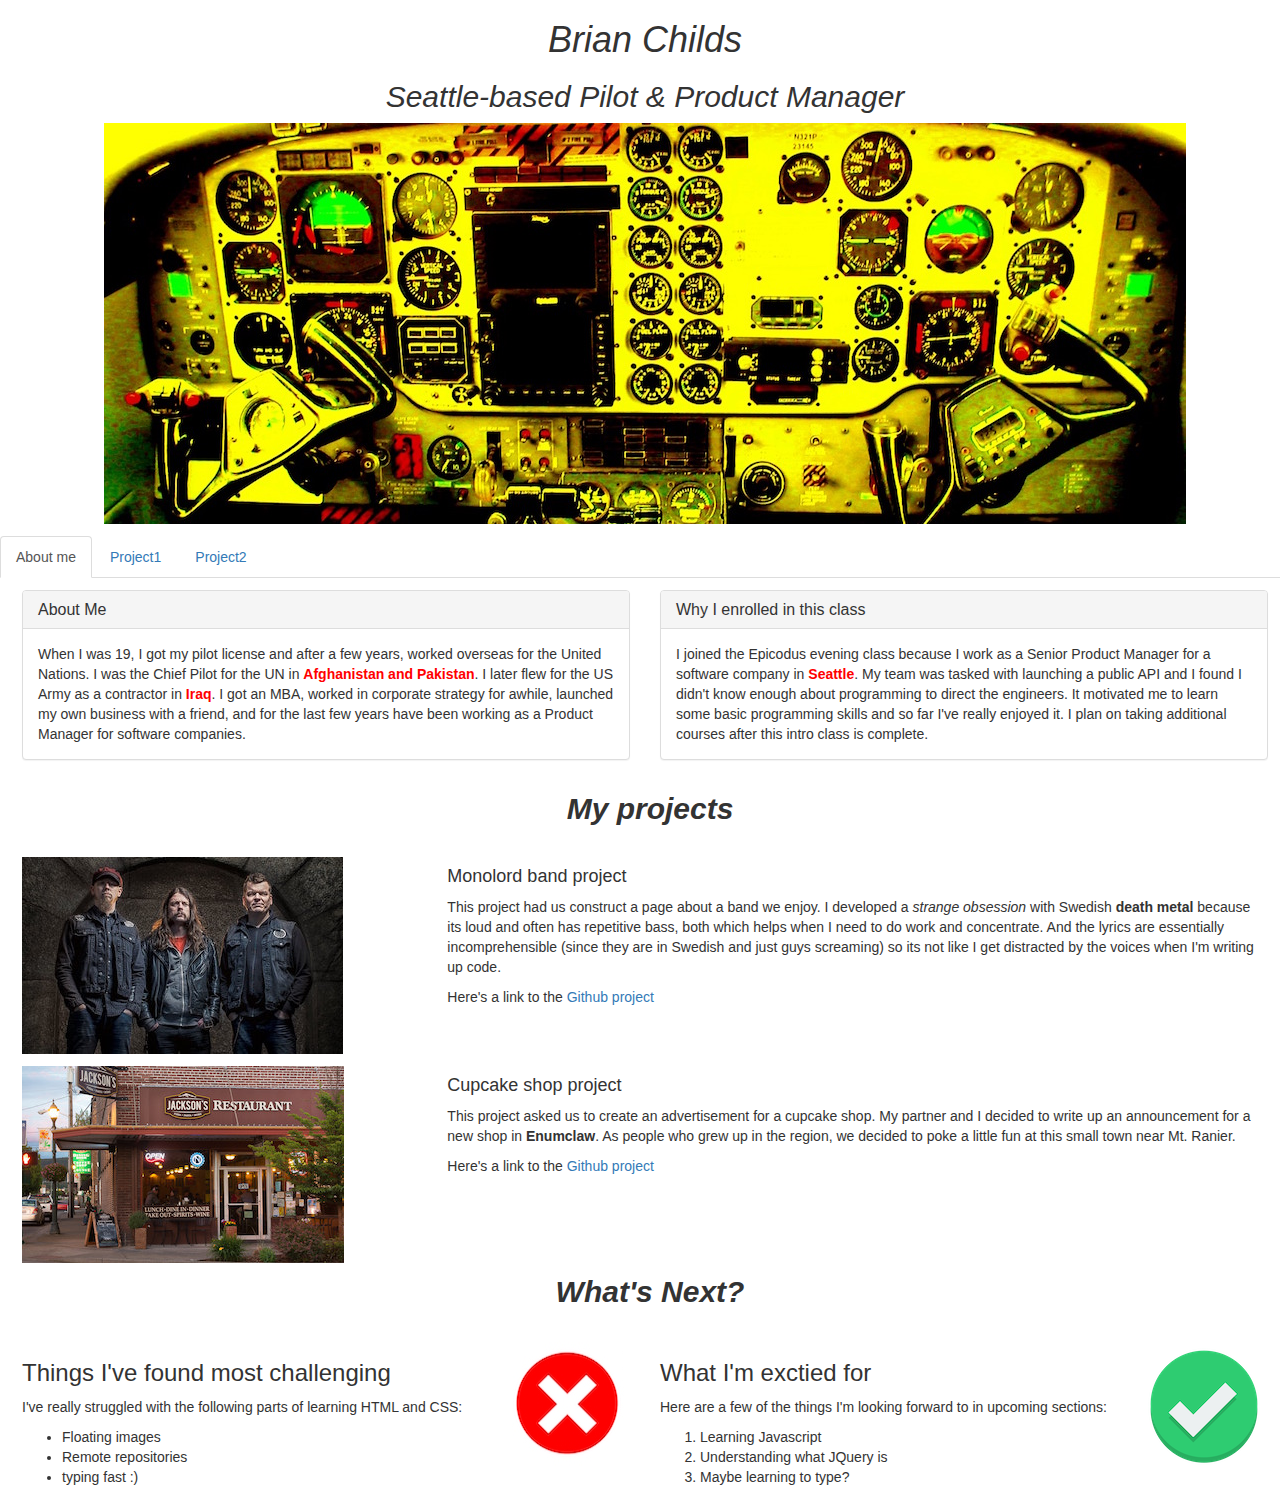
<file: index.html>
<!DOCTYPE html>
<html lang="en" dir="ltr">
  <head>
    <link rel="stylesheet" href="css/bootstrap.css">
    <link rel="stylesheet" href="css/styles.css">
    <title>Brian Childs bio</title>
  </head>

  <body>

    <div class="intro">
      <h1>Brian Childs</h1>
      <h2>Seattle-based Pilot & Product Manager</h2>
      <img class="img-responsive" src="img/the-office.jpg" alt="cockpit of Kingair 200">
    </div>


    <ul class="nav nav-tabs">
      <li role="presentation" class="active"><a href="#">About me</a></li>
      <li role="presentation"><a href="https://github.com/seattlebrian/band" target="_blank">Project1</a></li>
      <li role="presentation"><a href="https://github.com/seattlebrian/cupcake-shop" target="_blank">Project2</a></li>
    </ul>

    <div class="row">
      <div class="container1">


      <div class="col-md-6">
        <div class="panel panel-default">
          <div class="panel-heading">
            <h3 class="panel-title">About Me</h3>
          </div>
          <div class="panel-body">
            When I was 19, I got my pilot license and after a few years, worked overseas for the United Nations. I was the Chief Pilot for the UN in <span class="places"> Afghanistan and Pakistan</span>. I later flew for the US Army as a contractor in <span class="places">Iraq</span>. I got an MBA, worked in corporate strategy for awhile, launched my own business with a friend, and for the last few years have been working as a Product Manager for software companies.
          </div>
        </div>
      </div>



      <div class="col-md-6">
        <div class="panel panel-default">
          <div class="panel-heading">
            <h3 class="panel-title">Why I enrolled in this class</h3>
          </div>
          <div class="panel-body">
            I joined the Epicodus evening class because I work as a Senior Product Manager for a software company in <span class="places">Seattle</span>. My team was tasked with launching a public API and I found I didn't know enough about programming to direct the engineers. It motivated me to learn some basic programming skills and so far I've really enjoyed it. I plan on taking additional courses after this intro class is complete.
          </div>
        </div>
      </div>
    </div>
  </div>

  <div class="row">
    <div class="container1">

      <h2 class="intro">My projects</h2>

        <div class="col-md-4">
          <img src="img/monolord.jpg" alt="band photo of monolord">
        </div>

        <div class="col-md-8">
          <h4>Monolord band project</h4>
          <p>This project had us construct a page about a band we enjoy. I developed a <em>strange obsession</em> with Swedish <strong>death metal</strong> because its loud and often has repetitive bass, both  which helps when I need to do work and concentrate. And the lyrics are essentially incomprehensible (since they are in Swedish and just guys screaming) so its not like I get distracted by the voices when I'm writing up code.</p>
          Here's a link to the <a href="https://github.com/seattlebrian/band">Github project</a>
        </div>
      </div>
    </div>


    <div class="row">
      <div class="container1">

          <div class="col-md-4">
            <img src="img/cupcake.jpg" alt="enumclaw cupcake shop">
          </div>


          <div class="col-md-8">
            <h4>Cupcake shop project</h4>
            <p>This project asked us to create an advertisement for a cupcake shop. My partner and I decided to write up an announcement for a new shop in <strong>Enumclaw</strong>. As people who grew up in the region, we decided to poke a little fun at this small town near Mt. Ranier.</p>
            Here's a link to the <a href=https://github.com/seattlebrian/cupcake-shop>Github project</a>
          </div>
      </div>
    </div>

    <div class="row">
      <div class="container1">

        <h2 class="intro">What's Next?</h2>

        <div class="col-md-6">
          <img class="floats" src="img/red.jpg" alt="red icon">
          <h3>Things I've found most challenging</h3>
          <p>I've really struggled with the following parts of learning HTML and CSS:</p>
          <ul>
            <li>Floating images</li>
            <li>Remote repositories</li>
            <li>typing fast :)</li>
          </ul>
        </div>

        <div class="col-md-6">
          <img class="floats" src="img/green.png" alt="green icon">
          <h3>What I'm exctied for</h3>
          <p>Here are a few of the things I'm looking forward to in upcoming sections:</p>
          <ol>
            <li>Learning Javascript</li>
            <li>Understanding what JQuery is</li>
            <li>Maybe learning to type?</li>
          </ol>
        </div>

      </div>
    </div>

  </body>
</file>
<file: css/styles.css>
.intro {
  padding-left: 10px;
  margin: 12px;
  font-weight: bold;
  font-style: oblique;
  text-align: center;
}

h2.intro {
  padding-bottom: 20px;
}

.container1 {
  padding-left: 10px;
  margin: 12px;
}

.img-responsive {
    margin: 0 auto;
}

.places {
  font-weight: bold;
  color: red;
}

.floats {
  float: right;
}
</file>
